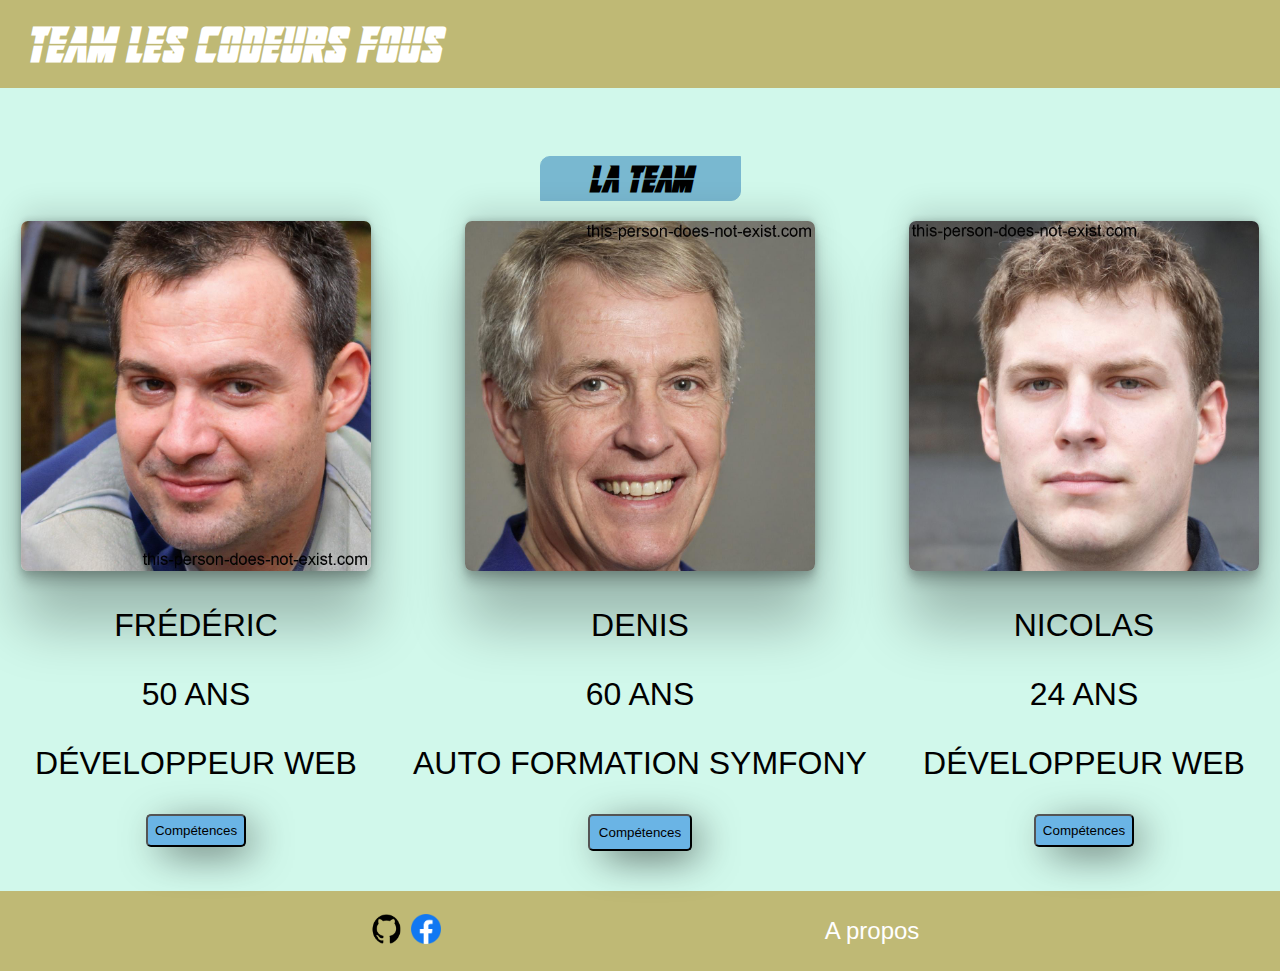
<file: html/index.html>
<!DOCTYPE html>
<html lang="en">

<head>
    <meta charset="UTF-8" />
    <meta http-equiv="X-UA-Compatible" content="IE=edge" />
    <meta name="viewport" content="width=device-width, initial-scale=1.0" />
    <link rel="stylesheet" href="../css/index.css" />
    <title>Document</title>
</head>

<body>
    <header>
        <div class="titre">
            <h1 class="logo">TEAM LES CODEURS FOUS</h1>
        </div>
    </header>

    <div id="lateam">
        <h2 id="titlelateam">La Team</h2>
    </div>
    </header>
    <section>
        <article>
            <a href="Fred.html">
                <img class="imgronde" src="../img/Fred.jfif" alt="alt" /></a>
            <div class="description">
                <p>Frédéric</p>
                <p>50 ans</p>
                <p>Développeur Web</p>
            </div>
            <button class="btnCompetence" id="competences-btn-fred">Compétences</button>
            <table style="display: none;" id="competences-menu-fred">
                <tr>
                    <td><label for="file">HTML:</label></td>
                    <td>
                        <progress id="file" max="100" value="100">
                            100%
                        </progress>
                    </td>
                </tr>
                <tr>
                    <td><label for="file">CSS:</label></td>
                    <td>
                        <progress id="file" max="100" value="90">
                            90%
                        </progress>
                    </td>
                </tr>
                <tr>
                    <td><label for="file">Javascript:</label></td>
                    <td>
                        <progress id="file" max="100" value="60">
                            60%
                        </progress>
                    </td>
                </tr>
                <tr>
                    <td><label for="file">PHP:</label></td>
                    <td>
                        <progress id="file" max="100" value="70">
                            70%
                        </progress>
                    </td>
                </tr>
            </table>
        </article>
        <article>
            <a href="Denis.html">
                <img class="imgronde" src="../img/Denis.jfif" alt="alt" /></a>
            <div class="description">
                <p>Denis</p>
                <p>60 ans</p>
                <p>Auto formation Symfony</p>
            </div>
            <button class="btnCompetence" id="competences-btn-denis">Compétences</button>
            <table style="display: none;" id="competences-menu-denis">
                <tr>
                    <td><label for="file">HTML</label></td>
                    <td>
                        <progress id="file" max="100" value="30">
                            30%
                        </progress>
                    </td>
                </tr>
                <tr>
                    <td><label for="file">CSS:</label></td>
                    <td>
                        <progress id="file" max="100" value="25">
                            25%
                        </progress>
                    </td>
                </tr>
                <tr>
                    <td><label for="file">SYMFONY:</label></td>
                    <td>
                        <progress id="file" max="100" value="30">
                            30%
                        </progress>
                    </td>
                </tr>
            </table>
        </article>
        <article>
            <a href="Nico.html">
                <img class="imgronde" src="../img/Nico.jfif" alt="alt" /></a>
            <div class="description">
                <p>Nicolas</p>
                <p>24 ans</p>
                <p>Développeur Web</p>
            </div>
            <button class="btnCompetence" id="competences-btn-nico">Compétences</button>
            <table style="display: none;" id="competences-menu-nico">
                <tr>
                    <td><label for="file">HTML:</label></td>
                    <td>
                        <progress id="file" max="100" value="100">
                            100%
                        </progress>
                    </td>
                </tr>
                <tr>
                    <td><label for="file">CSS:</label></td>
                    <td>
                        <progress id="file" max="100" value="90">
                            90%
                        </progress>
                    </td>
                </tr>
                <tr>
                    <td><label for="file">Javascript:</label></td>
                    <td>
                        <progress id="file" max="100" value="60">
                            60%
                        </progress>
                    </td>
                </tr>
                <tr>
                    <td><label for="file">PHP:</label></td>
                    <td>
                        <progress id="file" max="100" value="70">
                            70%
                        </progress>
                    </td>
                </tr>
            </table>
        </article>
    </section>

    <footer>

        <div>
            <a href="https://github.com/Freddelan/lesCodeursFous" target="_blank">
                <img class=logo id="git" alt="Git" src="../img/GitHub-Transparent-Images.png" title="Git Logo" />
            </a>
        </div>
        <div>
            <a href="#">
                <img class=logo id="fb" alt="Facebook" src="../img/Facebook_Logo_(2019).png" title="Facebook Logo" />
            </a>
        </div>
        <a class="button" href="aPropos.html">A propos</a>
    </footer>
    <script src="../js/app.js"></script>
</body>

</html>
</file>
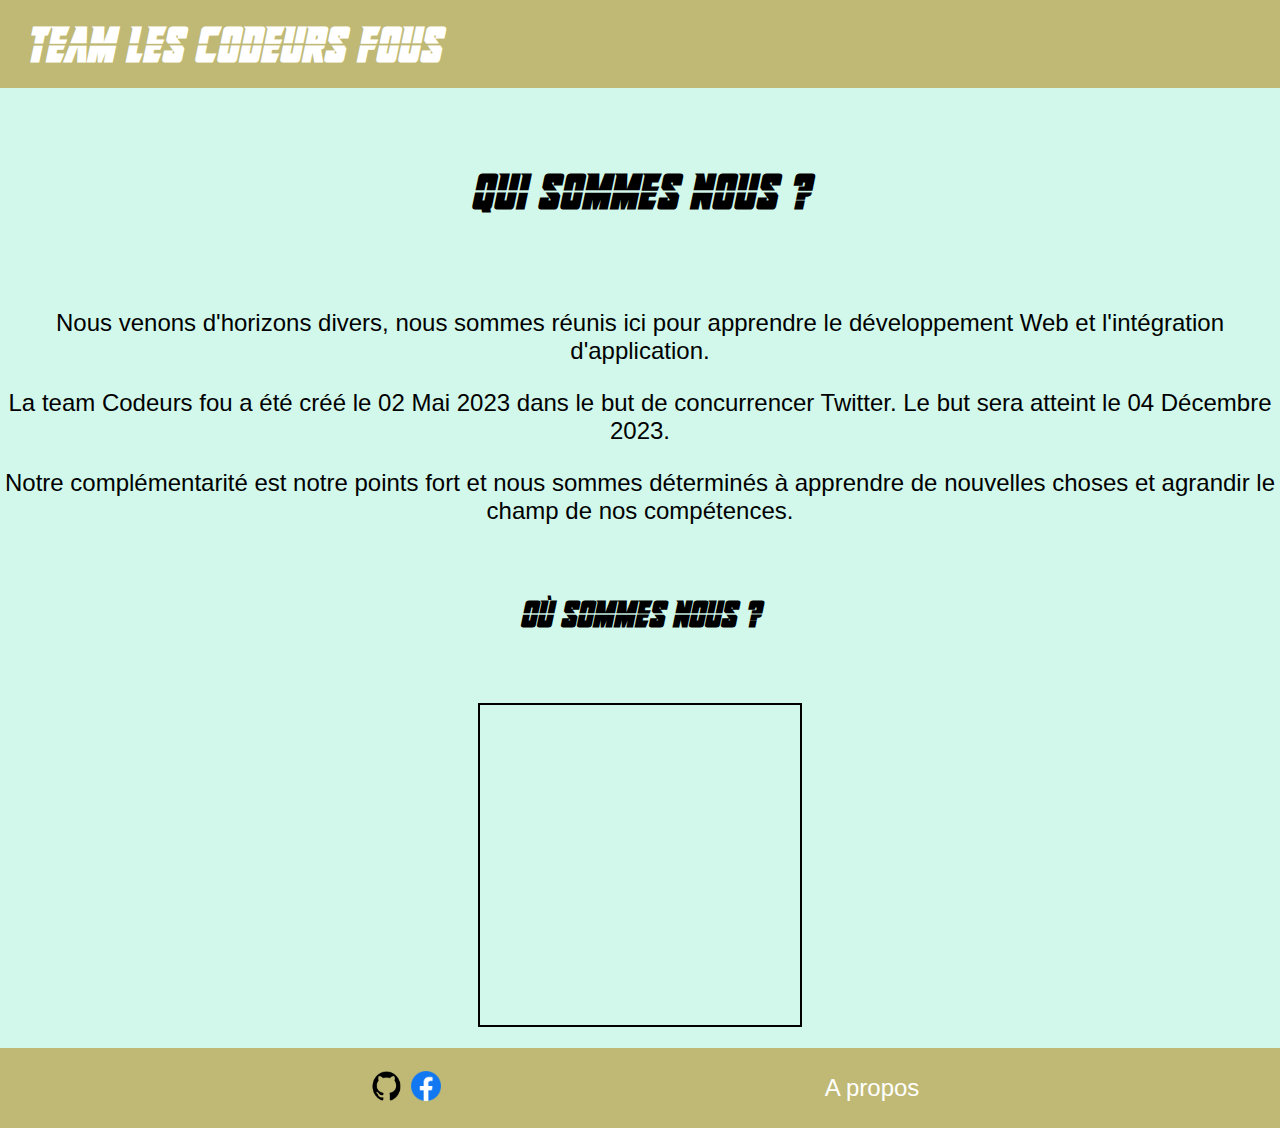
<file: html/aPropos.html>
<!DOCTYPE html>
<html lang="en">

<head>
    <meta charset="UTF-8">
    <meta http-equiv="X-UA-Compatible" content="IE=edge">
    <meta name="viewport" content="width=device-width, initial-scale=1.0">
    <link rel="stylesheet" href="../css/aPropos.css">
    <title>Document</title>
</head>

<body>



    <header class="header">
        <div class="titre">
            <a href="index.html">
                <h1 class="logo">TEAM LES CODEURS FOUS</h1>
            </a>
        </div>
    </header>
    <section>

        <h1>Qui sommes nous ?</h1>
        <p>
            Nous venons d'horizons divers, nous sommes réunis ici pour apprendre le développement Web et l'intégration
            d'application.
        </p>
        <p>
            La team Codeurs fou a été créé le 02 Mai 2023 dans le but de concurrencer Twitter. Le but sera
            atteint le
            04 Décembre 2023.
        </p>
        <p>Notre complémentarité est notre points fort et nous sommes déterminés à apprendre de nouvelles choses et
            agrandir le champ de nos compétences.</p>
        <h2>Où sommes nous ?</h2>
        <iframe
            src="https://www.google.com/maps/embed?pb=!1m18!1m12!1m3!1d2544.7079552059004!2d3.077892288006987!3d50.37199989829154!2m3!1f0!2f0!3f0!3m2!1i1024!2i768!4f13.1!3m3!1m2!1s0x47c2c942d7dc21f5%3A0x617700e851297eae!2s133%20Rue%20Saint-Thomas%2C%2059500%20Douai!5e0!3m2!1sfr!2sfr!4v1683284226443!5m2!1sfr!2sfr"
            style="border:0;" allowfullscreen="" loading="lazy" referrerpolicy="no-referrer-when-downgrade">
        </iframe>

    </section>
    <footer>
        <div>
            <a href="https://github.com/Freddelan/lesCodeursFous" target="_blank">
                <img id="git" alt="Git" src="../img/GitHub-Transparent-Images.png" title="Git Logo" />
            </a>
        </div>
        <div>
            <a href="#">
                <img id="fb" alt="Facebook" src="../img/Facebook_Logo_(2019).png" title="Facebook Logo" />
            </a>
        </div>
        <a class="button" href="Apropos.html">A propos</a>
    </footer>
</body>

</html>
</file>
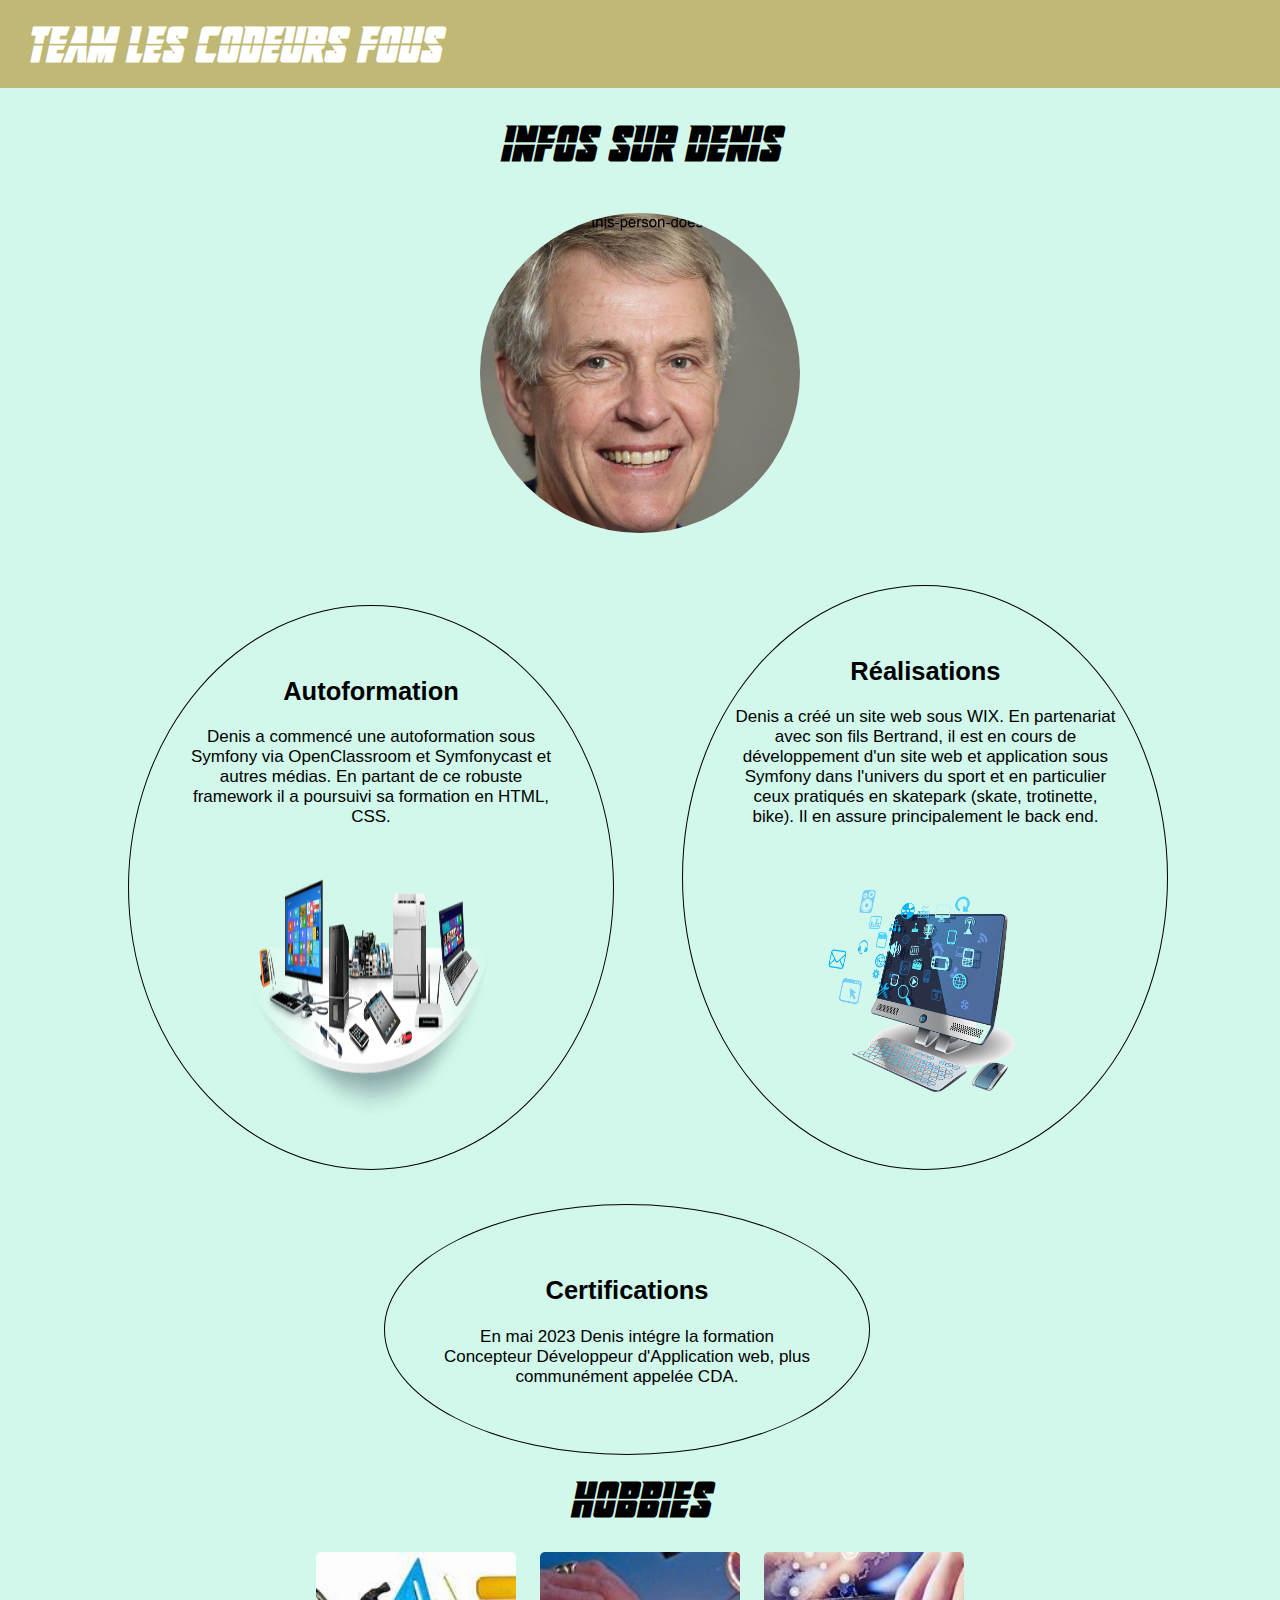
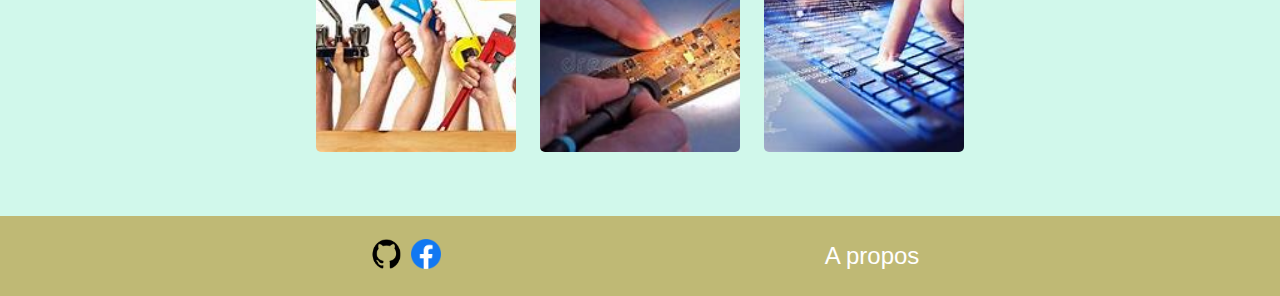
<file: html/Denis.html>
<!DOCTYPE html>
<html lang="en">

<head>
    <meta charset="UTF-8">
    <meta http-equiv="X-UA-Compatible" content="IE=edge">
    <meta name="viewport" content="width=device-width, initial-scale=1.0">
    <link rel="stylesheet" href="../css/infos.css">
    <title>Document</title>
</head>

<body>
    <header>
        <div class="titre">
            <a href="index.html">
                <h1 class="logo">TEAM LES CODEURS FOUS</h1>
            </a>
        </div>
    </header>

    <h1 class="titreInfos">Infos sur Denis</h1>
    <section>
        <div id="photoinfo"><img class="photoInfos" src="../img/Denis.jfif" alt="Photo de Fred"></div>
        <div class="blockinfos">
            <div class="autoformation">
                <h2>Autoformation</h2>
                <p>Denis a commencé une autoformation sous Symfony via OpenClassroom et Symfonycast et autres médias. En
                    partant de ce robuste framework il a poursuivi sa formation en HTML, CSS.</p>

                <img class="deco" src="../img/toppng.com-informatique-8-920x306.png" alt="">
            </div>
            <div class="realisations">
                <h2>Réalisations</h2>
                <p>Denis a créé un site web sous WIX. En partenariat avec son fils Bertrand, il est en cours de
                    développement d'un site web et application sous Symfony dans l'univers du sport et en particulier
                    ceux
                    pratiqués en skatepark (skate, trotinette, bike). Il en assure principalement le back end.</p>
                <img class="deco"
                    src="../img/kisspng-computer-software-software-development-computer-pr-5ae1a8efa49f15.0292423415247382876743.png"
                    alt="">
            </div>
            <div class="certifications">
                <h2>Certifications</h2>
                <p>En mai 2023 Denis intégre la formation Concepteur Développeur d'Application web, plus communément
                    appelée CDA.</p>
            </div>
        </div>
        <br>

    </section>

    <section>
        <div class="hobbies">
            <h1 class="titreHobbies">Hobbies</h1>
            <div class="imgHobbies">
                <img src="../img/bicolage.jpg" alt="">
                <img src="../img/electronique.jpg" alt="">
                <img src="../img/informatique.jpg" alt="">

            </div>
        </div>
    </section>

    <footer>
        <div>
            <a href="https://github.com/Freddelan/lesCodeursFous" target="_blank">
                <img id="git" alt="Git" src="../img/GitHub-Transparent-Images.png" title="Git Logo" />
            </a>
        </div>
        <div>
            <a href="#">
                <img id="fb" alt="Facebook" src="../img/Facebook_Logo_(2019).png" title="Facebook Logo" />
            </a>
        </div>
        <a class="button" href="aPropos.html">A propos</a>
    </footer>
    <script src="../js/app.js"></script>
</body>

</html>
</file>
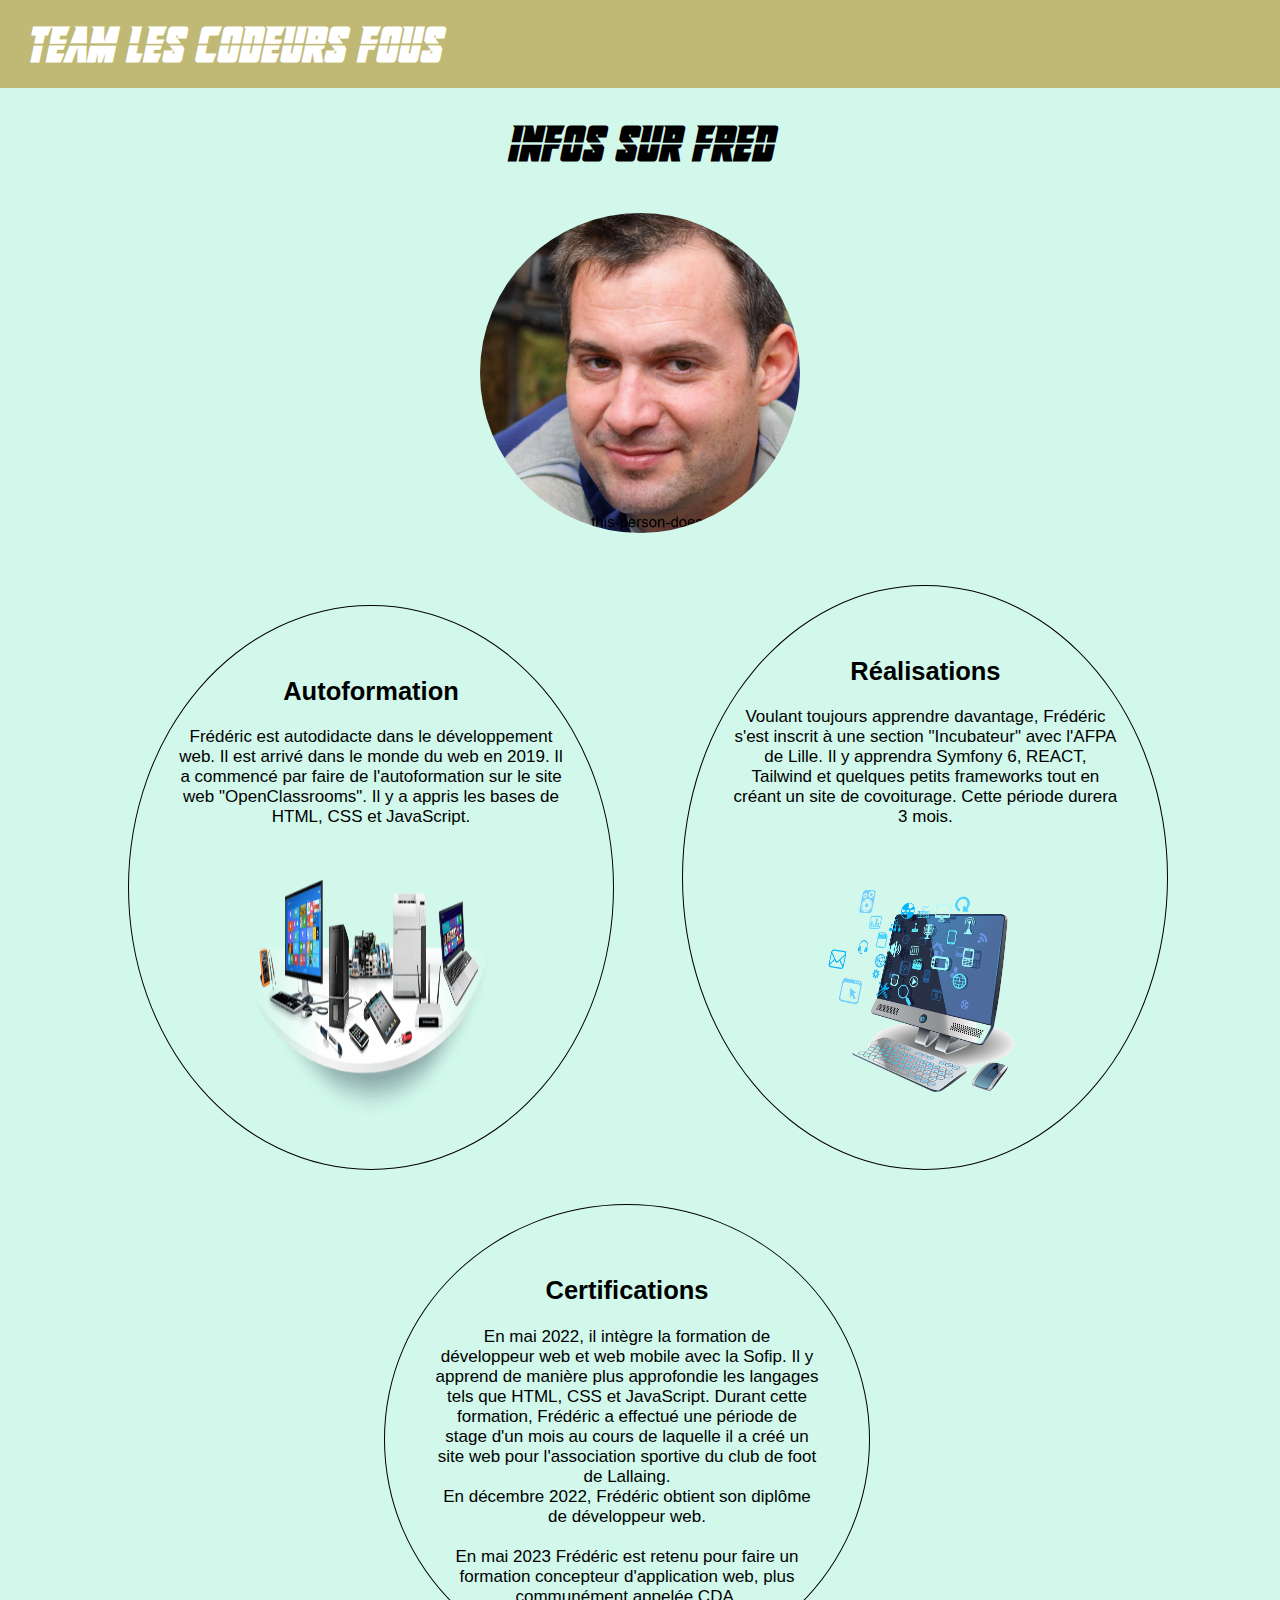
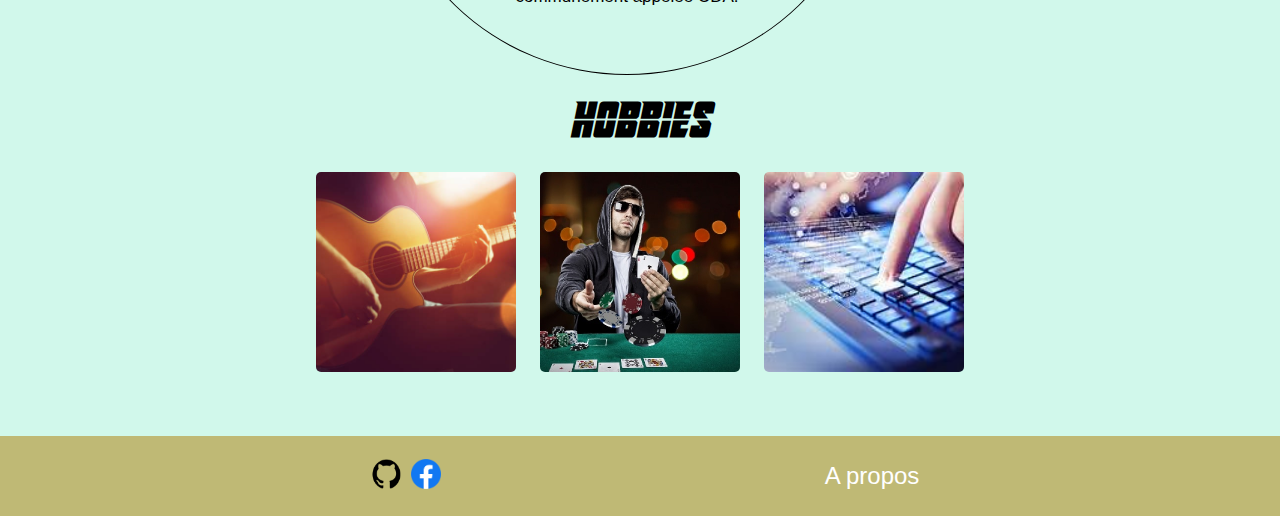
<file: html/Fred.html>
<!DOCTYPE html>
<html lang="en">

<head>
    <meta charset="UTF-8">
    <meta http-equiv="X-UA-Compatible" content="IE=edge">
    <meta name="viewport" content="width=device-width, initial-scale=1.0">
    <link rel="stylesheet" href="../css/infos.css">
    <title>Document</title>
</head>

<body>
    <header>
        <div class="titre">
            <a href="index.html">
                <h1 class="logo">TEAM LES CODEURS FOUS</h1>
            </a>
        </div>
    </header>

    <h1 class="titreInfos">Infos sur Fred</h1>
    <section>
        <div id="photoinfo"><img class="photoInfos" src="../img/Fred.jfif" alt="Photo de Fred"></div>

        <div class="blockinfos">
            <div class="autoformation">
                <h2>Autoformation</h2>
                <p>
                    Frédéric est autodidacte dans le développement web. Il est arrivé dans le monde
                    du web en 2019. Il a
                    commencé par faire de l'autoformation sur le site web "OpenClassrooms". Il y a appris les bases de
                    HTML,
                    CSS
                    et JavaScript.
                </p>
                <img class="deco" src="../img/toppng.com-informatique-8-920x306.png" alt="">
            </div>
            <div class="realisations">
                <h2>Réalisations</h2>
                <p>Voulant toujours apprendre davantage, Frédéric s'est inscrit à une section
                    "Incubateur" avec l'AFPA de
                    Lille. Il y apprendra Symfony 6, REACT, Tailwind et quelques petits frameworks tout en créant un
                    site de
                    covoiturage. Cette période durera 3 mois.
                </p>
                <img class="deco"
                    src="../img/kisspng-computer-software-software-development-computer-pr-5ae1a8efa49f15.0292423415247382876743.png"
                    alt="">
            </div>
            <div class="certifications">
                <h2>Certifications</h2>
                <p>
                    En mai 2022, il intègre la formation de développeur web et web mobile avec la
                    Sofip. Il y apprend de manière
                    plus approfondie les langages tels que HTML, CSS et JavaScript. Durant cette formation, Frédéric a
                    effectué
                    une période de stage d'un mois au cours de laquelle il a créé un site web pour l'association
                    sportive du
                    club de foot de Lallaing.<br>
                    En décembre 2022, Frédéric obtient son diplôme de développeur web.<br>
                    <br>En mai 2023 Frédéric est retenu pour faire un formation concepteur d'application web, plus
                    communément
                    appelée
                    CDA.
                </p>
            </div>
        </div>
        <br>

    </section>

    <section>
        <div class="hobbies">
            <h1 class="titreHobbies">Hobbies</h1>

            <div class="imgHobbies">
                <img src="../img/gettyimages-1056444080-612x612.jpg" alt="">
                <img src="../img/joueurpoker.jpg" alt="">
                <img src="../img/informatique.jpg" alt="">
            </div>
        </div>
    </section>

    <footer>
        <div>
            <a href="https://github.com/Freddelan/lesCodeursFous" target="_blank">
                <img id="git" alt="Git" src="../img/GitHub-Transparent-Images.png" title="Git Logo" />
            </a>
        </div>
        <div>
            <a href="#">
                <img id="fb" alt="Facebook" src="../img/Facebook_Logo_(2019).png" title="Facebook Logo" />
            </a>
        </div>
        <a class="button" href="aPropos.html">A propos</a>
    </footer>

</body>

</html>
</file>
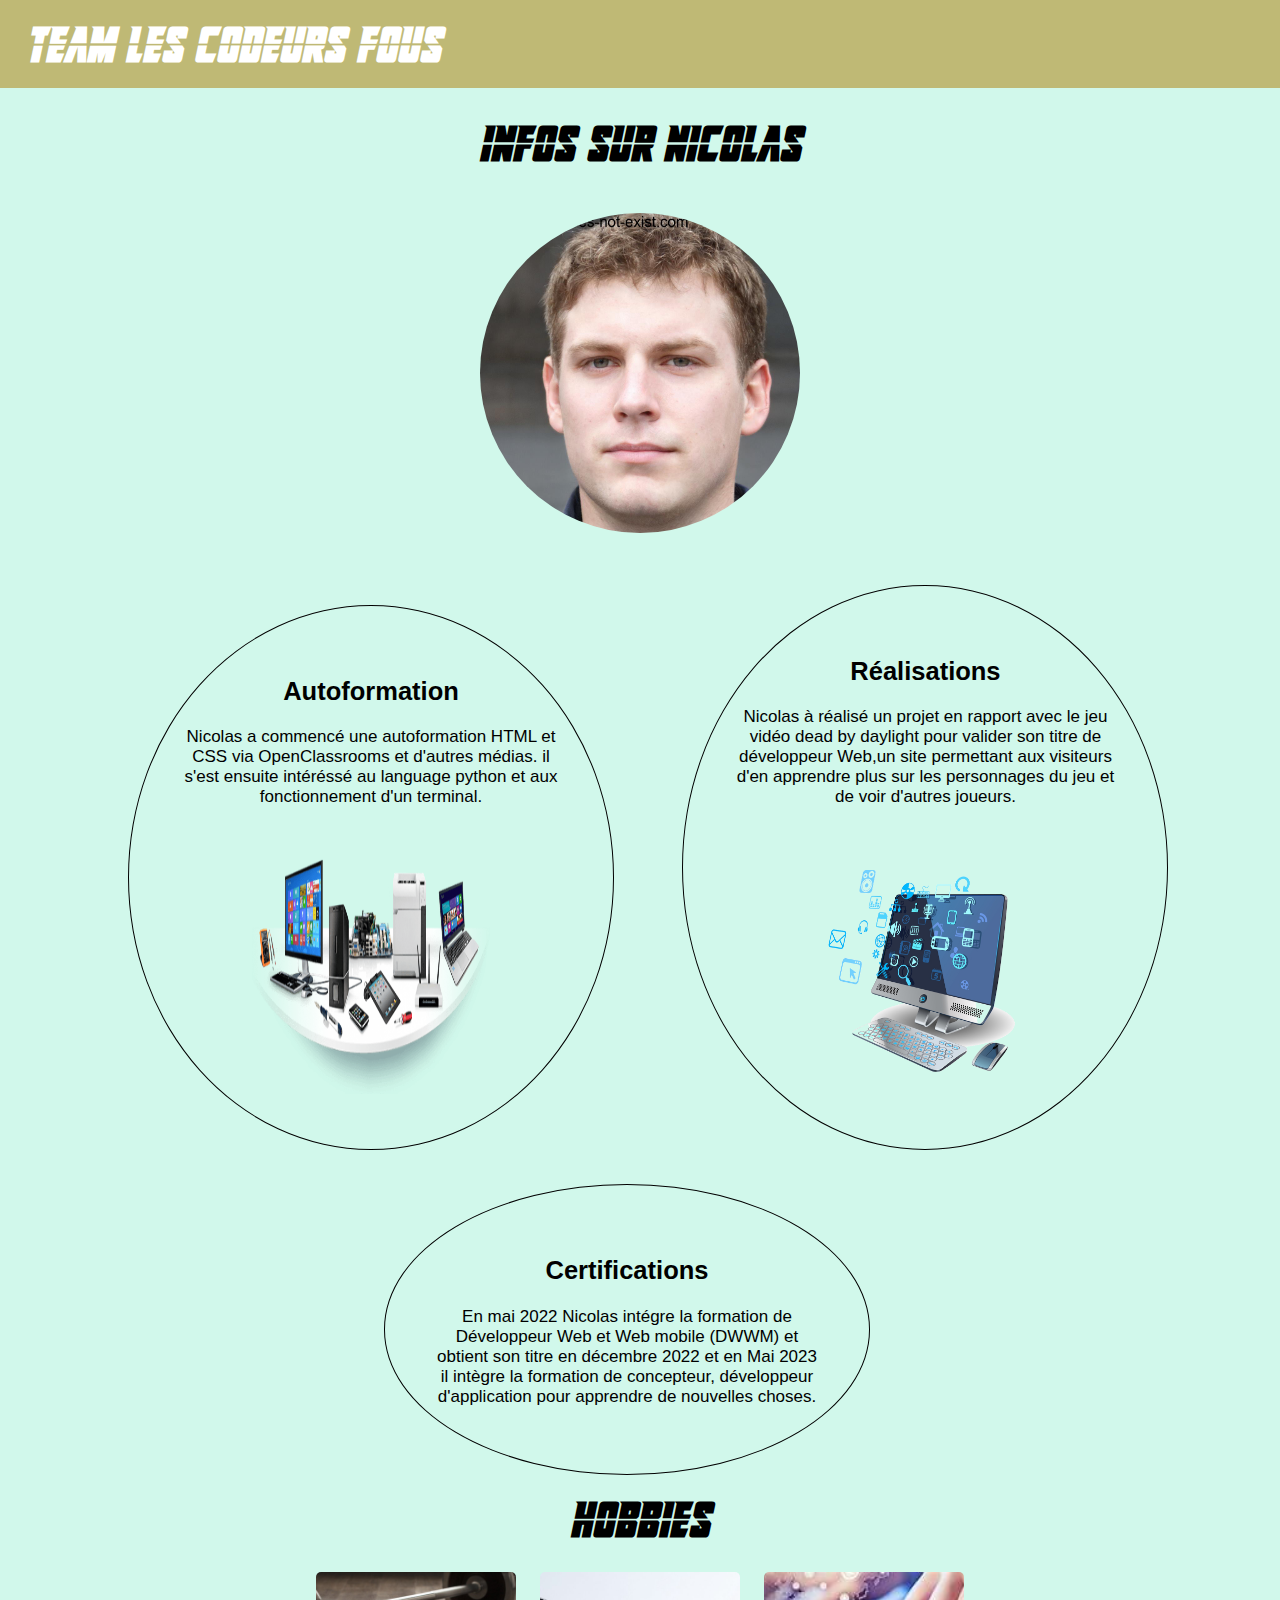
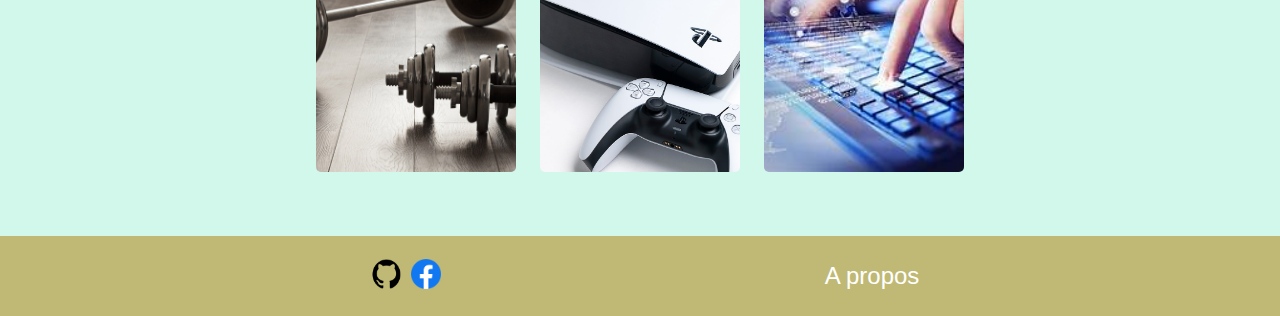
<file: html/Nico.html>
<!DOCTYPE html>
<html lang="en">

<head>
    <meta charset="UTF-8">
    <meta http-equiv="X-UA-Compatible" content="IE=edge">
    <meta name="viewport" content="width=device-width, initial-scale=1.0">
    <link rel="stylesheet" href="../css/infos.css">
    <title>Document</title>
</head>

<body>


    <header>
        <div class="titre">
            <a href="index.html">
                <h1 class="logo">TEAM LES CODEURS FOUS</h1>
            </a>
        </div>
    </header>
    <h1 class="titreInfos">Infos sur Nicolas</h1>
    <section>
        <div id="photoinfo"><img class="photoInfos" src="../img/Nico.jfif" alt="Photo de Fred"></div>
        <div class="blockinfos">
            <div class="autoformation">
                <h2>Autoformation</h2>
                <p>Nicolas a commencé une autoformation HTML et CSS via OpenClassrooms et d'autres médias. il s'est
                    ensuite
                    intéréssé au language python et aux fonctionnement d'un terminal.</p>

                <img class="deco" src="../img/toppng.com-informatique-8-920x306.png" alt="">
            </div>
            <div class="realisations">
                <h2>Réalisations</h2>
                <p>Nicolas à réalisé un projet en rapport avec le jeu vidéo dead by daylight pour valider son titre de
                    développeur Web,un site permettant aux visiteurs d'en apprendre plus sur les personnages du jeu et
                    de
                    voir
                    d'autres joueurs.</p>

                <img class="deco"
                    src="../img/kisspng-computer-software-software-development-computer-pr-5ae1a8efa49f15.0292423415247382876743.png"
                    alt="">
            </div>
            <div class="certifications">
                <h2>Certifications</h2>
                <p> En mai 2022 Nicolas intégre la formation de Développeur Web et Web mobile (DWWM) et obtient son
                    titre en
                    décembre 2022 et en Mai 2023 il intègre la formation de concepteur, développeur d'application pour
                    apprendre
                    de nouvelles choses.</p>
            </div>
        </div>
        <br>

    </section>
    <section>
        <div class="hobbies">
            <h1 class="titreHobbies">Hobbies</h1>

            <div class="imgHobbies">
                <img src="../img/musculation.jpg" alt="">
                <img src="../img/ps5Paysage.jpg" alt="">
                <img src="../img/informatique.jpg" alt="">
            </div>
        </div>
    </section>
    <footer>
        <div>
            <a href="https://github.com/Freddelan/lesCodeursFous" target="_blank">
                <img id="git" alt="Git" src="../img/GitHub-Transparent-Images.png" title="Git Logo" />
            </a>
        </div>
        <div>
            <a href="#">
                <img id="fb" alt="Facebook" src="../img/Facebook_Logo_(2019).png" title="Facebook Logo" />
            </a>
        </div>
        <a class="button" href="aPropos.html">A propos</a>
    </footer>
</body>

</html>
</file>
<file: css/index.css>
@font-face {
    font-family: "Adrenaline";
    src: url("Adrenaline_Hit_Italic.ttf");
}

body {
    margin: 0px;
    padding: 0px;
    font-family: "Franklin Gothic Medium", "Arial Narrow", Arial, sans-serif;
    width: 100%;
    background-color: #d1f8eb;
}

header {
    display: flex;
    width: 100%;
    background-color: #bfb975;
}

.titre {
    display: flex;
    right: -100%;
    margin-left: 25px;
    color: white;
    border-top-right-radius: 25px;
    text-align: center;
    animation: mon-animation 2s infinite alternate;
    font-family: "Adrenaline";
    stroke: #050505;
}

@keyframes mon-animation {
    0% {
        transform: translateX(0);
    }

    100% {
        transform: translateX(50px);
    }
}

#lateam {
    margin-top: 3em;
    text-align: center;
    font-family: "Adrenaline";
    stroke: #d1f8eb;
}

#titlelateam {
    border: 1px solid #79b8d0;
    display: inline-block;
    padding-top: 0.2em;
    padding-bottom: 0.2em;
    padding-left: 2em;
    padding-right: 2em;
    border-radius: 10px 0%;
    background-color: #79b8d0;
}

.blink {
    animation: blinker 0.8s linear infinite;
}

@keyframes blinker {
    50% {
        opacity: 0;
    }
}

@media screen and (min-width: 700px) and (max-width: 950px) {
    section {
        /*border: 1px solid black;*/
        width: 100%;
        min-height: 10em;
    }

    article {
        /*border: 1px solid black;*/
        display: inline-block;
        width: 49%;
        margin: auto;
    }
}

@media screen and (min-width: 950px) {
    section {
        /*border: 1px solid black;*/
        width: 100%;
        min-height: 10em;
        display: flex;
        justify-content: space-around;
    }
}

article {
    text-align: center;
}

.imgronde {
    width: 350px;
    height: auto;
    border-radius: 2%;
    transition: border-radius 0.2s ease-in-out;
    box-shadow: rgba(0, 0, 0, 0.25) 0px 54px 55px,
        rgba(0, 0, 0, 0.12) 0px -12px 30px, rgba(0, 0, 0, 0.12) 0px 4px 6px,
        rgba(0, 0, 0, 0.17) 0px 12px 13px, rgba(0, 0, 0, 0.09) 0px -3px 5px;
}

.imgronde:hover {
    border-radius: 50%;
}

.description {
    text-transform: uppercase;
    font-size: xx-large;
}

.btnCompetence {
    padding: 2%;
    border-radius: 5px;
    margin-bottom: 3em;
    -webkit-box-shadow: 10px 9px 40px -6px rgba(0, 0, 0, 0.75);
    -moz-box-shadow: 10px 9px 40px -6px rgba(0, 0, 0, 0.75);
    box-shadow: 10px 9px 40px -6px rgba(0, 0, 0, 0.75);
    background-color: #6ab4e5;
}

table {
    margin-bottom: 50px;
}

footer {
    display: flex;
    justify-content: center;
    align-items: center;
    height: 5em;
    width: 100%;
    background-color: #bfb975;
    bottom: 0;
}

#git {
    width: 50px;
    height: 30px;
}

#fb {
    width: 30px;
    height: 30px;
}

.button {
    margin-left: 30%;
    text-decoration: none;
    color: white;
    font-size: x-large;
    /*margin-left: 50%;*/
}

.button:hover {
    color: black;
}
</file>
<file: css/aPropos.css>
@font-face {
    font-family: "Adrenaline";
    src: url("Adrenaline_Hit_Italic.ttf");
}

body {
    margin: 0px;
    padding: 0px;
    font-family: 'Franklin Gothic Medium', 'Arial Narrow', Arial, sans-serif;
    width: 100%;
    background-color: #D1F8EB;
}

header {
    display: flex;
    width: 100%;
    background-color: #BFB975;
}

.titre {
    display: flex;
    right: -100%;
    margin-left: 25px;
    color: white;
    border-top-right-radius: 25px;
    text-align: center;
    animation: mon-animation 2s infinite alternate;
    font-family: "Adrenaline";
    stroke: #050505;
    text-decoration: none;
}

.logo {
    font-family: 'Adrenaline' !important;
}

@keyframes mon-animation {
    0% {
        transform: translateX(0);
    }

    100% {
        transform: translateX(50px);
    }
}

.titre a {
    text-decoration: none;
    color: #fff;
}

.menu {
    font: bold 11px Batang, arial, serif;
    list-style-type: none;
    padding-bottom: 24px;
    border-bottom: 1px solid #9EA0A1;
    margin-left: 0;
}

.menu li {
    float: left;
    height: 30px;
    background-color: #2178B4;
    margin: 1px 2px 0 2px;
    border: 1px solid #9EA0A1;
    /*font-family: 'Adrenaline';*/
}

.menu li.active {
    border-bottom: 1px solid #fff;
    background-color: #2178B4;
}

.menu a {
    display: block;
    color: white;
    text-decoration: none;
    padding: 4px;
}

.menu a:hover {
    background: #000;
}

#nav {
    border-bottom: 1px solid #9EA0A1;
    padding-bottom: 25px;
}

.menu {
    position: absolute;
    border: 1px solid transparent;
    padding: 0;
    font: bold 20px Batang, arial, serif;
    list-style-type: none;
    left: 90%;
    /*width: 430px;*/
    margin-left: -215px;
}

section {
    text-align: center;
    min-height: 55em;
    margin-top: 5em;
    /*border: 1px solid black;*/
}

section h1 {
    font-family: "adrenaline";
    margin-bottom: 3em;
}

section h2 {
    margin-top: 3em;
    font-family: "adrenaline";
    margin-bottom: 3em;
}

iframe {
    width: 20rem;
    height: 20rem;
    border: 2px solid black !important;
}

section p {
    font-size: x-large;
}



footer {
    display: flex;
    justify-content: center;
    align-items: center;
    height: 5em;
    width: 100%;
    background-color: #BFB975;
    bottom: 0;
}

#git {
    width: 50px;
    height: 30px;
}

#fb {
    width: 30px;
    height: 30px;
}

.button {
    margin-left: 30%;
    text-decoration: none;
    color: white;
    font-size: x-large;
    /*margin-left: 50%;*/
}

.button:hover {
    color: black;
}
</file>
<file: css/infos.css>
@font-face {
    font-family: "Adrenaline";
    src: url("Adrenaline_Hit_Italic.ttf");
}

body {
    margin: 0px;
    padding: 0px;
    font-family: 'Franklin Gothic Medium', 'Arial Narrow', Arial, sans-serif;
    width: 100%;
    background-color: #D1F8EB;
}

header {
    display: flex;
    width: 100%;
    background-color: #BFB975;

}

.titre {
    display: flex;
    right: -100%;
    margin-left: 25px;
    color: white;
    border-top-right-radius: 25px;
    text-align: center;
    animation: mon-animation 2s infinite alternate;
    font-family: "Adrenaline";
    stroke: #050505;

}

.titre a {
    text-decoration: none;
    color: #fff;
}

@keyframes mon-animation {
    0% {
        transform: translateX(0);
    }

    100% {
        transform: translateX(50px);
    }
}

.menu {
    font: bold 11px;
    list-style-type: none;
    padding-bottom: 24px;
    border-bottom: 1px solid #9EA0A1;
    margin-left: 0;
}

.menu li {
    float: left;
    /*height: 30px;*/
    background-color: #2178B4;
    margin: 1px 2px 0 2px;
    border: 1px solid #9EA0A1;
    padding-bottom: 2%;
    /*padding-right: 1%;*/
}

.menu li.active {
    border-bottom: 1px solid #fff;
    background-color: #2178B4;
}

.menu a {
    display: block;
    color: white;
    text-decoration: none;
    padding: 4px;
    font-family: "adrenaline";
}

.menu li:hover {
    background: #000;
}

#nav {
    border-bottom: 1px solid #9EA0A1;
    padding-bottom: 25px;
}

.menu {
    position: absolute;
    border: 1px solid transparent;
    padding: 0;
    font: bold 20px Batang, arial, serif;
    list-style-type: none;
    left: 90%;
    /*width: 430px;*/
    margin-left: -215px;
}

footer {
    display: flex;
    justify-content: center;
    align-items: center;
    height: 5em;
    width: 100%;
    background-color: #BFB975;

    bottom: 0;
}

#git {
    width: 50px;
    height: 30px;
}

#fb {
    width: 30px;
    height: 30px;
}

.button {
    margin-left: 30%;
    text-decoration: none;
    color: white;
    font-size: x-large;
    /*margin-left: 50%;*/
}

.button:hover {
    color: black;
}

.titreInfos {
    margin-top: 1em;
    text-align: center;
    font-family: "adrenaline";
}

.blockinfos {
    display: inline-block;
}

#photoinfo {
    margin-top: 3em;
    text-align: center;
    margin-bottom: 3em;
}

.photoInfos {
    width: 20rem;
    height: 20rem;
    border-radius: 50%;
    border: 0px solid #000000;
}

.autoformation {
    display: inline-block;
    text-align: center;
    border-radius: 50%;
    padding: 50px;
    border: #000 solid 1px;
    font-size: 17px;
    margin-bottom: 2em;
}

.realisations {
    display: inline-block;
    text-align: center;
    border-radius: 50%;
    padding: 50px;
    border: #000 solid 1px;
    /* margin-left: 50px; */
    font-size: 17px;
    margin-bottom: 2em;
}

.certifications {
    display: inline-block;
    text-align: center;
    border-radius: 50%;
    padding: 50px;
    border: #000 solid 1px;
    /* margin-left: 80px; */
    font-size: 17px;
}


.deco {
    width: 15rem;
    height: 15rem;
    margin-top: 30px;
}

@media screen and (min-width: 950px) {
    .autoformation {
        margin-left: 10%;
        width: 30%;
    }

    .realisations {
        margin-left: 5%;
        width: 30%;
    }

    .certifications {
        width: 30%;
        margin-left: 30%;
    }
}

@media screen and (max-width: 950px) {

    .blockinfos {
        text-align: center;
    }

    .autoformation {
        /*margin-left: 10%;*/
        width: 60%;
    }

    .realisations {
        /*margin-left: 5%;*/
        width: 60%;
    }

    .certifications {
        width: 60%;
        /*margin-left: 30%;*/
    }
}

.hobbies {
    margin-bottom: 50px;
}

.imgHobbies img {

    height: auto;
}

.imgHobbies {
    /*display: flex;
    flex-wrap: wrap;
    margin-left: 34%;*/
    text-align: center;
}

.imgHobbies img {
    width: 200px;
    height: 200px;
    object-fit: cover;
    margin: 10px;
    border-radius: 5px;
    transition: transform 0.5s;
}

.imgHobbies img:hover {
    transform: scale(1.1);
}

.titreHobbies {
    text-align: center;
    font-family: "adrenaline";

}
</file>
